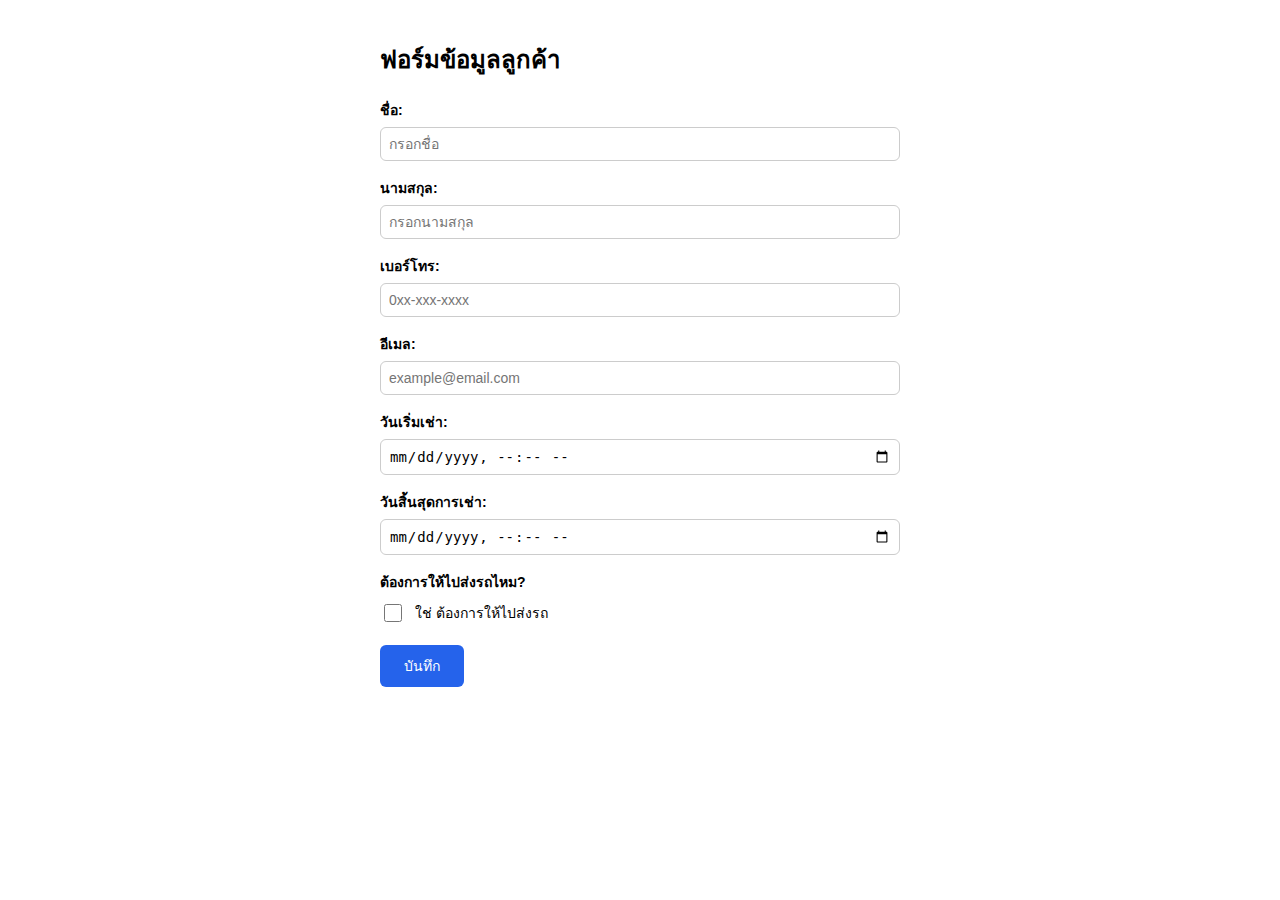
<file: index.html>
<!DOCTYPE html>
<html>
<head>
    <meta charset="UTF-8">
    <title>Customer Form</title>
    <style>
        body { font-family: sans-serif; max-width: 520px; margin: 40px auto; padding: 0 16px; }
        h2 { margin-bottom: 20px; }
        label { font-weight: bold; font-size: 14px; }
        input[type="text"],
        input[type="email"],
        input[type="tel"],
        input[type="datetime-local"] {
            width: 100%; padding: 8px; margin: 6px 0 16px;
            box-sizing: border-box; border: 1px solid #ccc; border-radius: 6px; font-size: 14px;
        }
        .checkbox-row {
            display: flex; align-items: center; gap: 10px;
            margin: 8px 0 20px;
        }
        .checkbox-row input[type="checkbox"] { width: 18px; height: 18px; cursor: pointer; }
        .checkbox-row label { font-weight: normal; font-size: 14px; cursor: pointer; }
        .btn-row { display: flex; gap: 10px; margin-top: 8px; }
        button { padding: 10px 24px; border: none; border-radius: 6px; cursor: pointer; font-size: 14px; }
        #saveBtn   { background: #2563eb; color: white; }
        #exportBtn { background: #16a34a; color: white; }
        #msg { margin-top: 14px; font-size: 14px; }
    </style>
</head>
<body>

<h2>ฟอร์มข้อมูลลูกค้า</h2>

<form id="form">
    <label>ชื่อ:</label>
    <input type="text" id="firstname" placeholder="กรอกชื่อ" required>

    <label>นามสกุล:</label>
    <input type="text" id="lastname" placeholder="กรอกนามสกุล" required>

    <label>เบอร์โทร:</label>
    <input type="tel" id="phone" placeholder="0xx-xxx-xxxx" required>

    <label>อีเมล:</label>
    <input type="email" id="email" placeholder="example@email.com" required>

    <label>วันเริ่มเช่า:</label>
    <input type="datetime-local" id="start" required>

    <label>วันสิ้นสุดการเช่า:</label>
    <input type="datetime-local" id="end" required>

    <label>ต้องการให้ไปส่งรถไหม?</label>
    <div class="checkbox-row">
        <input type="checkbox" id="delivery">
        <label for="delivery">ใช่ ต้องการให้ไปส่งรถ</label>
    </div>

    <div class="btn-row">
        <button type="submit" id="saveBtn">บันทึก</button>
    </div>
</form>

<p id="msg"></p>

<script src="script.js"></script>
</body>
</html>
</file>
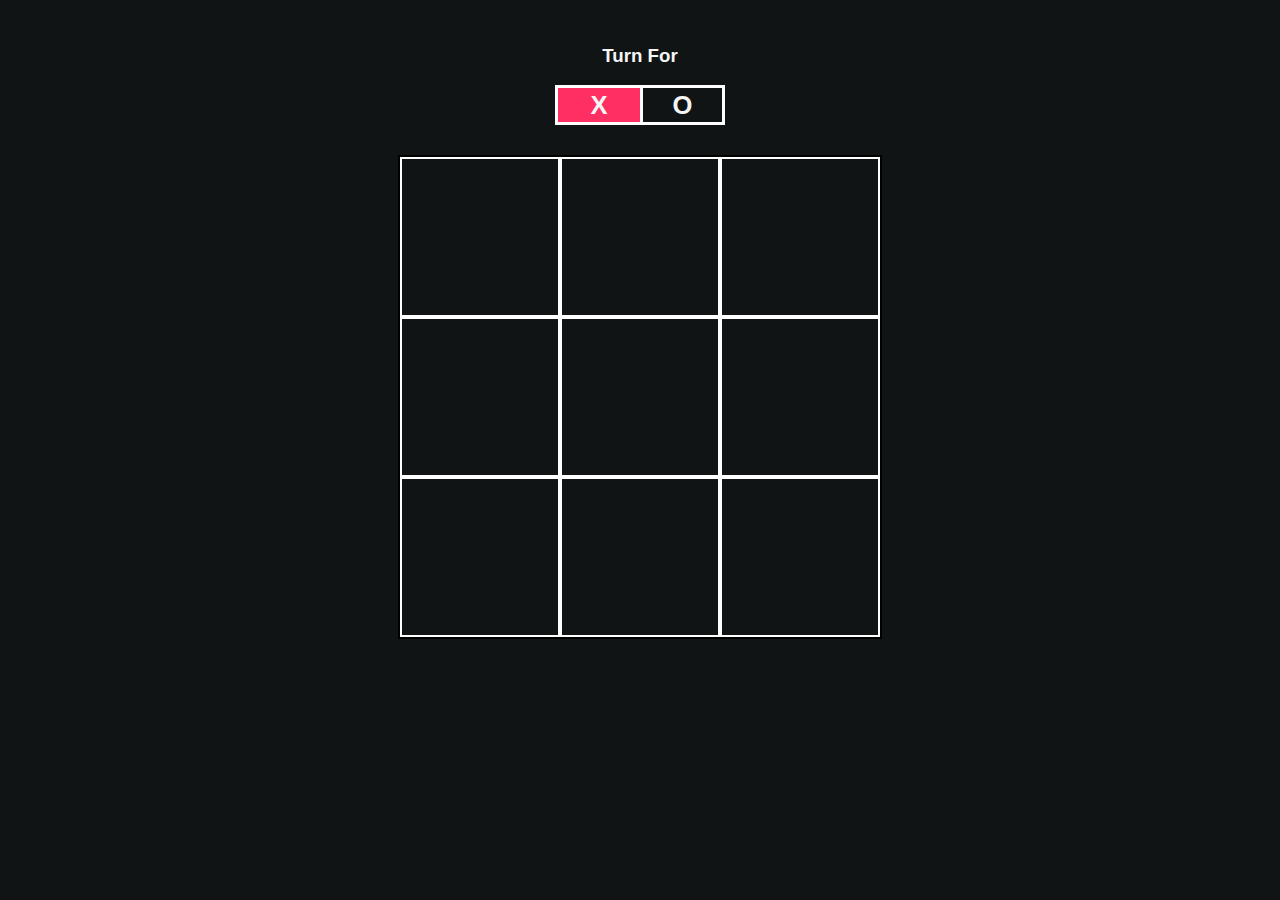
<file: TicTacToe/index.html>
<!DOCTYPE html>
<html lang="en">
<head>
    <meta charset="UTF-8">
    <meta name="viewport" content="width=device-width, initial-scale=1.0">
    <title>Tic Tac Toe by txpxt_xuto</title>
    <link rel="stylesheet" href="index.css">
</head>
<body>
    <div class="turn-container">
        <h3>Turn For</h3>
        <div class="turn-box align">X</div>
        <div class="turn-box align">O</div>
        <div class="bg"></div>
    </div>
    <div class="main-grid">
        <div class="box align">0</div>
        <div class="box align">1</div>
        <div class="box align">2</div>
        <div class="box align">3</div>
        <div class="box align">4</div>
        <div class="box align">5</div>
        <div class="box align">6</div>
        <div class="box align">7</div>
        <div class="box align">8</div>
    </div>
    <h2 id="results"></h2>
    <button id="play-again">Play Again</button>
    <script src="index.js"></script>
</body>
</html>
</file>
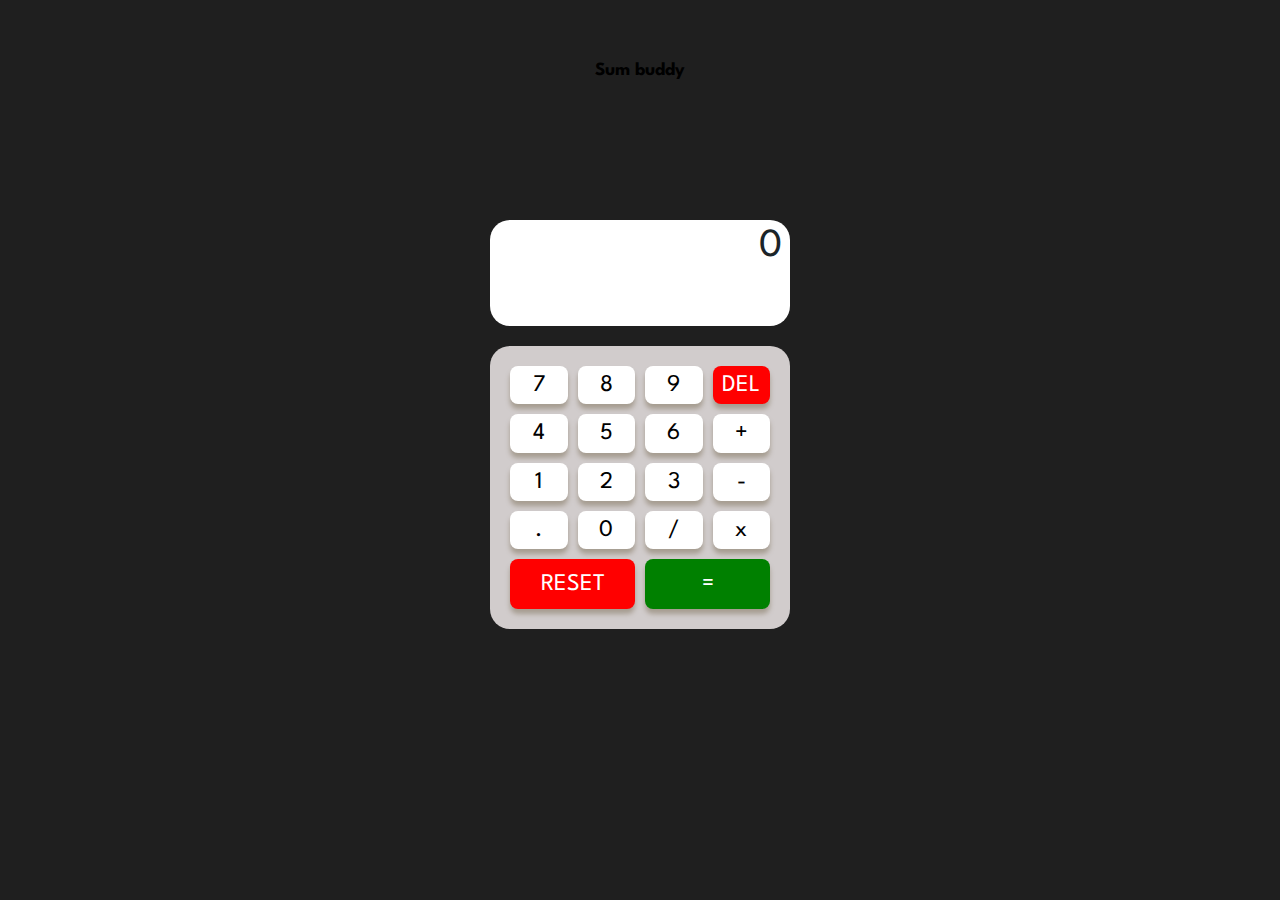
<file: Calculator/Calculator.html>
<!DOCTYPE html>
<html lang="en">
  <head>
    <meta charset="UTF-8" />
    <meta name="viewport" content="width=device-width, initial-scale=1.0" />
    <title>Calculator</title>
    <link rel="stylesheet" href="Calculator.css" />
  </head>
  <body>
    <div class="container">
      <h3>Sum buddy</h3>

      <main>
        <div class="input-container">
          <input type="text" id="display" value="" placeholder="0" readonly />
          <input type="text" id="result" value="" readonly />
        </div>
        <div class="keypad">
          <button class="digit" value="7">7</button>
          <button class="digit" value="8">8</button>
          <button class="digit" value="9">9</button>
          <button id="delete" class="control" value="delete">Del</button>

          <button class="digit" value="4">4</button>
          <button class="digit" value="5">5</button>
          <button class="digit" value="6">6</button>
          <button class="digit" value="+">+</button>

          <button class="digit" value="1">1</button>
          <button class="digit" value="2">2</button>
          <button class="digit" value="3">3</button>
          <button class="digit" value="-">-</button>

          <button class="digit" value=".">.</button>
          <button class="digit" value="0">0</button>
          <button class="digit" value="/">/</button>
          <button class="digit" value="*">x</button>

          <button id="reset" class="control"  value="reset">Reset</button>
          <button id="equalto" value="=">=</button>
        </div>
      </main>
    </div>

    <script src="Calculator.js"></script>
  </body>
</html>
</file>
<file: TicTacToe/index.css>
*{
    font-family: sans-serif;
    transition: 0.2s ease-in-out;
    user-select: none;
    color: whitesmoke;
}
.align{
    display: flex;
    justify-content: center;
    align-items: center;
}
body{
    /*background-color: #251A34;*/
    background-color: #101415;
    margin: 0;
    padding: 0;
    width: 100vw;
    text-align: center;
    padding-top: 5vh;
}
.turn-container{
    width: 170px;
    height: 80px;
    margin: auto;
    display: grid;
    grid-template-columns: 1fr 1fr;
    grid-template-rows: 1fr 1fr;
    position: relative;
}
.turn-container h3{
    margin: 0;
    grid-column-start: 1;
    grid-column-end: 3;
}
.turn-container .turn-box{
    border: 3px solid #ffffff;
    font-size: 1.6rem;
    font-weight: 700;
}
.turn-container .turn-box:nth-child(even){
    border-right: none;
}
.bg{
    position: absolute;
    bottom: 0;
    left: 0;
    width: 85px;
    height: 40px;
    z-index: -1;
    background-color: #FF2E63;
}
.main-grid{
    display: grid;
    grid-template-columns: repeat(3, 1fr);
    grid-template-rows: repeat(3, 1fr);
    width: 30rem;
    height: 30rem;
    margin: 30px auto;
    border: 2px solid #000;
}
.box{
    cursor: pointer;
    font-weight: 2rem;
    font-weight: 700;
    border: 2px solid #ffffff;
}
.box:hover{
    background-color: #FF2E63;
}
#play-again{
    background-color: #FF2E63;
    padding: 10px 25px;
    border: none;
    font-size: 1.2rem;
    border-radius: 5px;
    cursor: pointer;
    display: none;
}
#play-again:hover{
    padding: 10px 40px;
    color: #000;
    background-color: #08D9D6;
}
</file>
<file: Calculator/Calculator.css>
@import url("https://fonts.googleapis.com/css2?family=League+Spartan:wght@700&family=Mea+Culpa&display=swap");
* {
    margin: 0;
    padding: 0;
    box-sizing: border-box;
}

body {
    font-family: "League Spartan", system-ui, -apple-system, BlinkMacSystemFont,
    "Segoe UI", Roboto, Oxygen, Ubuntu, Cantarell, "Open Sans", "Helvetica Neue",
    sans-serif;
}

button,
input {
    all: unset;
}

.container {
    display: grid;
    place-items: center;
    height: 100vh;
    background-color: rgb(31, 31, 31);
    padding: 20px;
    grid-template-rows: 100px 1fr;
}  

main {
    max-width: 300px;
    align-self: start;
    margin-top: 100px;
}

.input-container {
    display: flex;
    flex-direction: column;
    background-color: white;
    border-radius: 20px;
    overflow: hidden;
}

.input-container input {
    font-size: 2.5rem;
    padding: 8px;
    text-align: right;
    color: hsl(198, 20%, 13%);
}

.input-container input::placeholder {
    color: hsl(198, 20%, 13%);
}

.keypad {
    display: grid;
    grid-template-columns: repeat(4, 1fr);
    place-items: center;
    margin: 20px 0 0;
    gap: 10px;
    background-color: hsl(0, 5%, 81%);
    padding: 20px;
    border-radius: 20px;
}

.keypad button {
    background-color: white;
    width: 100%;
    text-align: center;
    aspect-ratio: 1.5;
    font-size: 1.5rem;
    border-radius: 8px;
    box-shadow: 0 5px 5px hsl(35, 11%, 61%);
    transition: all 0.3s ease;
    cursor: pointer;
}

.keypad .control {
    background-color: red;
    color: white;
    text-transform: uppercase;
}

#equalto {
    background-color: green;
    color: white;
}

.keypad button:active {
    background-color: rgb(143, 143, 143) !important;
    box-shadow: 0 10px 5px hsl(35, 11%, 61%);
}

#reset,
#equalto {
    grid-column: span 2;
    aspect-ratio: 2.5;
}
</file>
